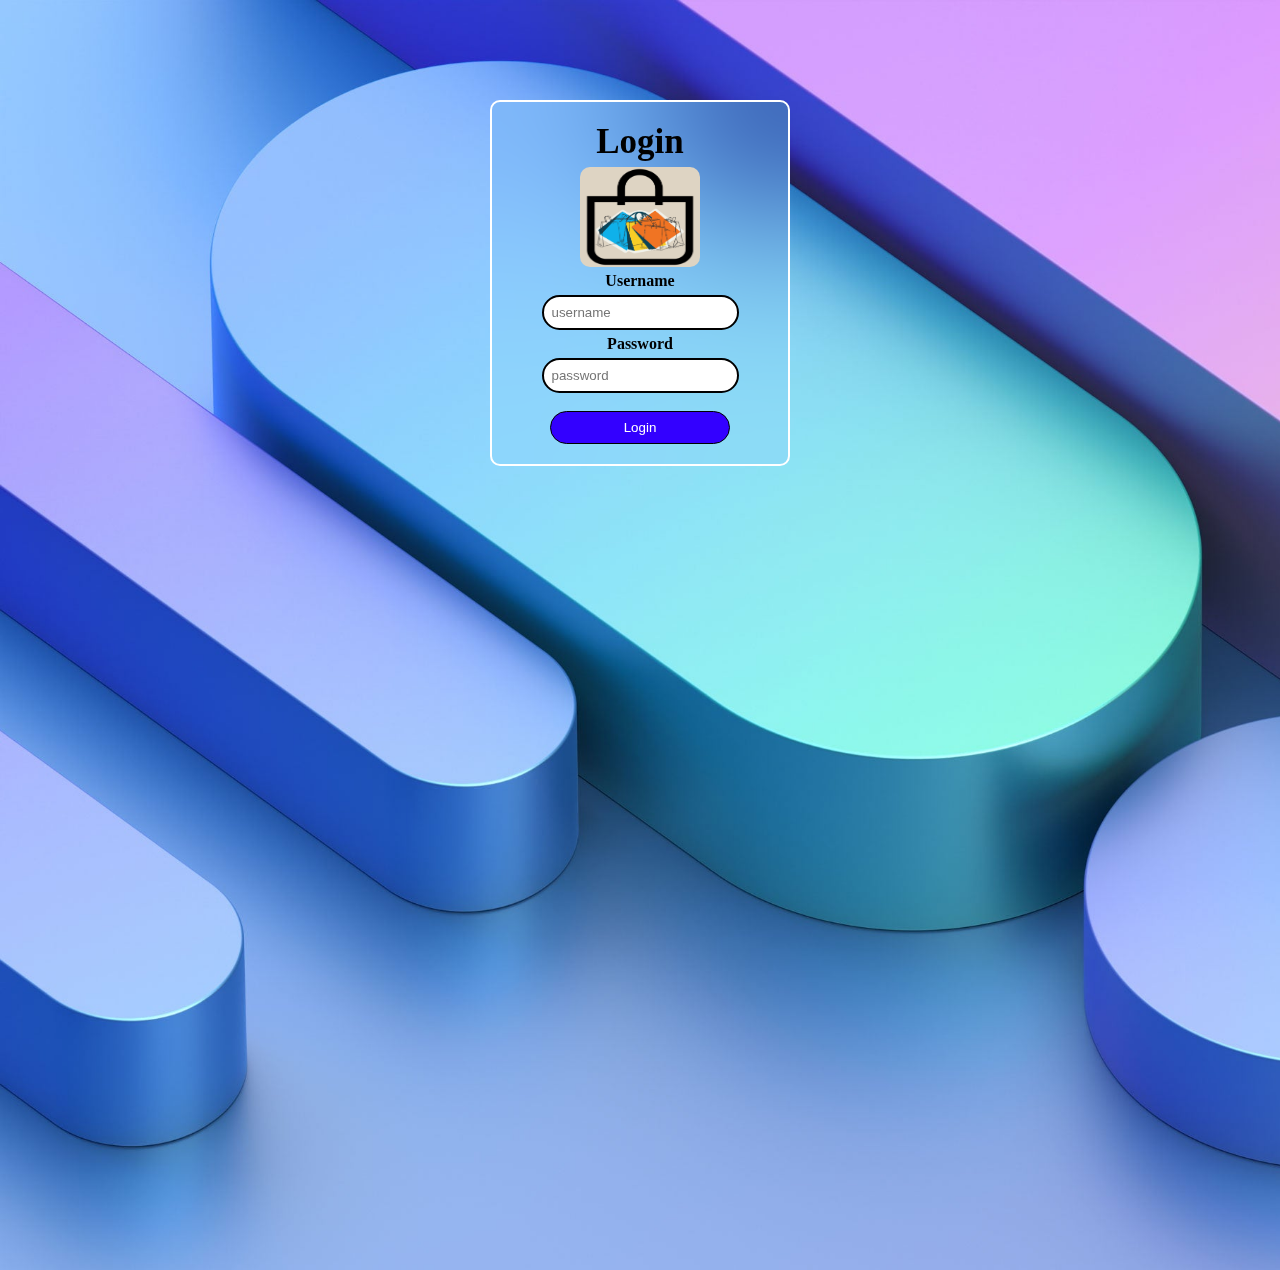
<file: index.html>
<!DOCTYPE html>
<html lang="en">
<head>
    <meta charset="UTF-8">
    <meta name="viewport" content="width=device-width, initial-scale=1.0">
    <title>Website</title>
    <link rel="stylesheet" href="style.css">
    <style>
        body{
           background-image: url(blogpost_portfolio.jpg);
           background-repeat: no-repeat;
           background-size: cover;
        }
    </style>
</head>
<body>
    <section>
      <div class="form-login">
        <div class="username">
            <h1 class="center">Login</h1>
            <img class="shop" src="the trio shop logo.png" alt="shop">
            <h4>Username</h4>
            <input type="email" placeholder="username" id="username">
        </div>
        <div class="Password">
            <h4>Password</h4>
            <input type="password" placeholder="password" id="password">
            <label id="correct"></label>
         </div>
         <br>
        <button class="Login" onclick="func()">Login</button>
      </div>
    </section>
    <script src="source.js"></script>
</body>
</html>
</file>
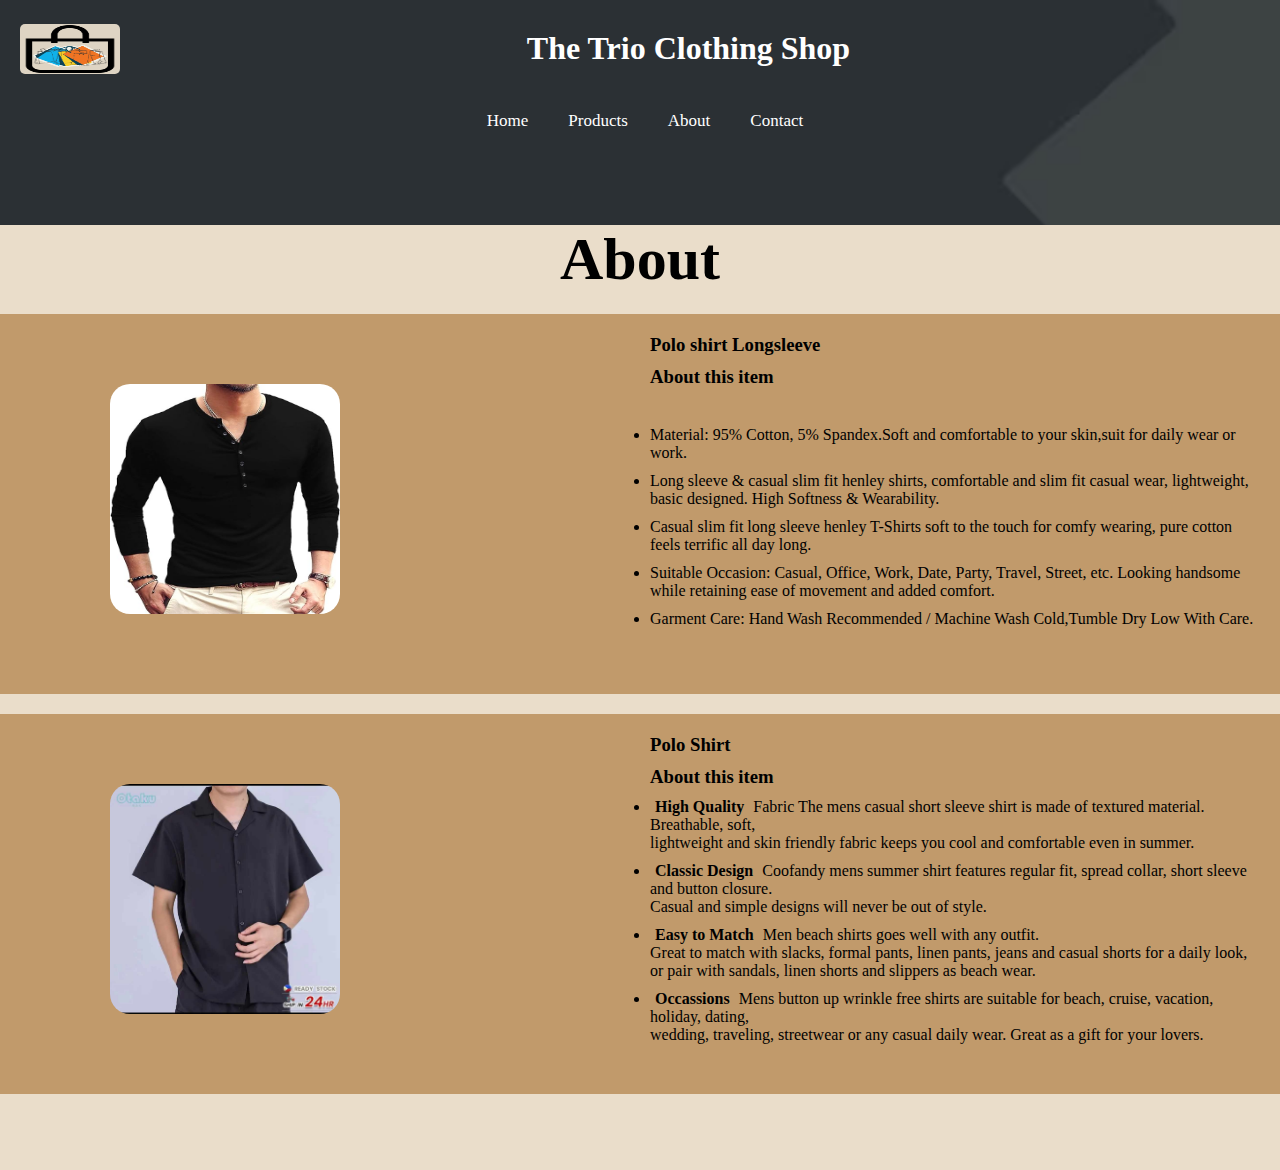
<file: about web.html>
<!DOCTYPE html>
<html lang="en">
<head>
    <meta charset="UTF-8">
    <meta name="viewport" content="width=device-width, initial-scale=1.0">
    <title>Website</title>
    <link rel="stylesheet" href="style.css">
    <style>
        .head{
            height: 25vh;
        } 
        .poloo{
            width:250px;
            height: 250px;
            padding: 10px;
            float: left;
            margin-top: 50px;
            border-radius: 30px;
            margin-left: 90px;
            border: none;
        }
        .about{
            background-color: #C19A6B;
            height: 380px;
            padding: 10px;
            align-items: center;
            margin-top: 20px;
            animation-name: bout ;
            animation-duration: 1s;
            animation-timing-function:ease-in ;
        }
   
        @keyframes bout{
            from{
            transform: translateX(-300px);
            opacity: 0;
        }
            to{
            transform: translateX(0);
            opacity: 1;
        }
         }
        .both{
            background-color: #C19A6B;
            height: 380px;
            padding: 10px;
            align-items: center;
            margin-top: 20px;
            animation-name: bout ;
            animation-duration: 1s;
            animation-timing-function:ease-in ;
        }
   
        @keyframes bout{
            from{
            transform: translateX(-300px);
            opacity: 0;
        }
            to{
            transform: translateX(0);
            opacity: 1;
        }
        }
        .bout{
            text-align: center;
        }
        .ab{
            margin: 10px;
            margin-left: 40pc;
            flex-grow: 1;
            
        }
        .ploshirt{
            padding-left: 50pc;
            width: 250px;
            height: 250px;
            float: left;
            padding: 10px;
            margin-top: 50px;
            border-radius: 30px;
            margin-left: 90px;
            border: none;
           
        }
        .plo{
            margin: 10px;
            margin-left: 40pc;
            flex-grow: 1;
            flex-basis: 200;
            
        }
        .container{
            display: flex;
            
        }
        .box{
            flex-grow: 1;
            flex-basis: 200;
        }
      
    </style>
</head>
<body>
    <div class="web">
        <header class="head">
            <div class="headd">
                <img id="bag" src="the trio shop logo.png" alt="bag " width="100" height="50px">
                 <h1 class="sh">The Trio Clothing Shop</h1>
            </div>
            <nav class="navbar">
                <ul>
                    <li><a class="animation" href="home.html">Home</a></li>
                    <li><a class="animation" href="shop.html">Products</a></li>
                    <li><a class="animation" href="about web.html">About</a></li>
                    <li><a class="animation" href="contact.html">Contact</a></li>
                </ul>
            </nav>
            <br>
        </header>
    </div>    

    <div class="container">
        <div class="box">
            <h2 class="bout">About</h2>
         <div class="about">
              <img class="poloo" src="polo itemm.jpg" alt="Polo shirt">
              <h3 class="ab">Polo shirt Longsleeve</h3>
              <h3 class="ab">About this item</h3> <br>
              <li class="ab">Material: 95% Cotton, 5% Spandex.Soft and comfortable to your skin,suit for daily wear or work.</li>
              <li class="ab">Long sleeve & casual slim fit henley shirts, comfortable and slim fit casual wear, lightweight, basic designed. High Softness & Wearability.</li>
              <li class="ab">Casual slim fit long sleeve henley T-Shirts soft to the touch for comfy wearing, pure cotton feels terrific all day long.</li>
              <li class="ab">Suitable Occasion: Casual, Office, Work, Date, Party, Travel, Street, etc. Looking handsome while retaining ease of movement and added comfort.</li>
              <li class="ab">Garment Care: Hand Wash Recommended / Machine Wash Cold,Tumble Dry Low With Care.</li>
         </div>
 
         <div class="both">
             <img class="ploshirt" src="black shirt.jpg" alt="polo shirt">
             <h3 class="plo">Polo Shirt</h3>
             <h3 class="plo">About this item</h3> 
             <li class="plo"><b>High Quality</b> Fabric The mens casual short sleeve shirt is made of textured material. Breathable, soft,<br> lightweight and skin friendly fabric keeps you cool and comfortable even in summer.</li>
             <li class="plo"><b>Classic Design</b> Coofandy mens summer shirt features regular fit, spread collar, short sleeve and button closure. <br> Casual and simple designs will never be out of style.</li>
             <li class="plo"><b>Easy to Match</b> Men beach shirts goes well with any outfit. <br> Great to match with slacks, formal pants, linen pants, jeans and casual shorts for a daily look, or pair with sandals, linen shorts and slippers as beach wear.</li>
             <li class="plo"><b>Occassions</b> Mens button up wrinkle free shirts are suitable for beach, cruise, vacation, holiday, dating, <br> wedding, traveling, streetwear or any casual daily wear. Great as a gift for your lovers.</li>
         </div>
        </div>
    </div>
    <script src="source.js"></script>
</body>
</html>
</file>
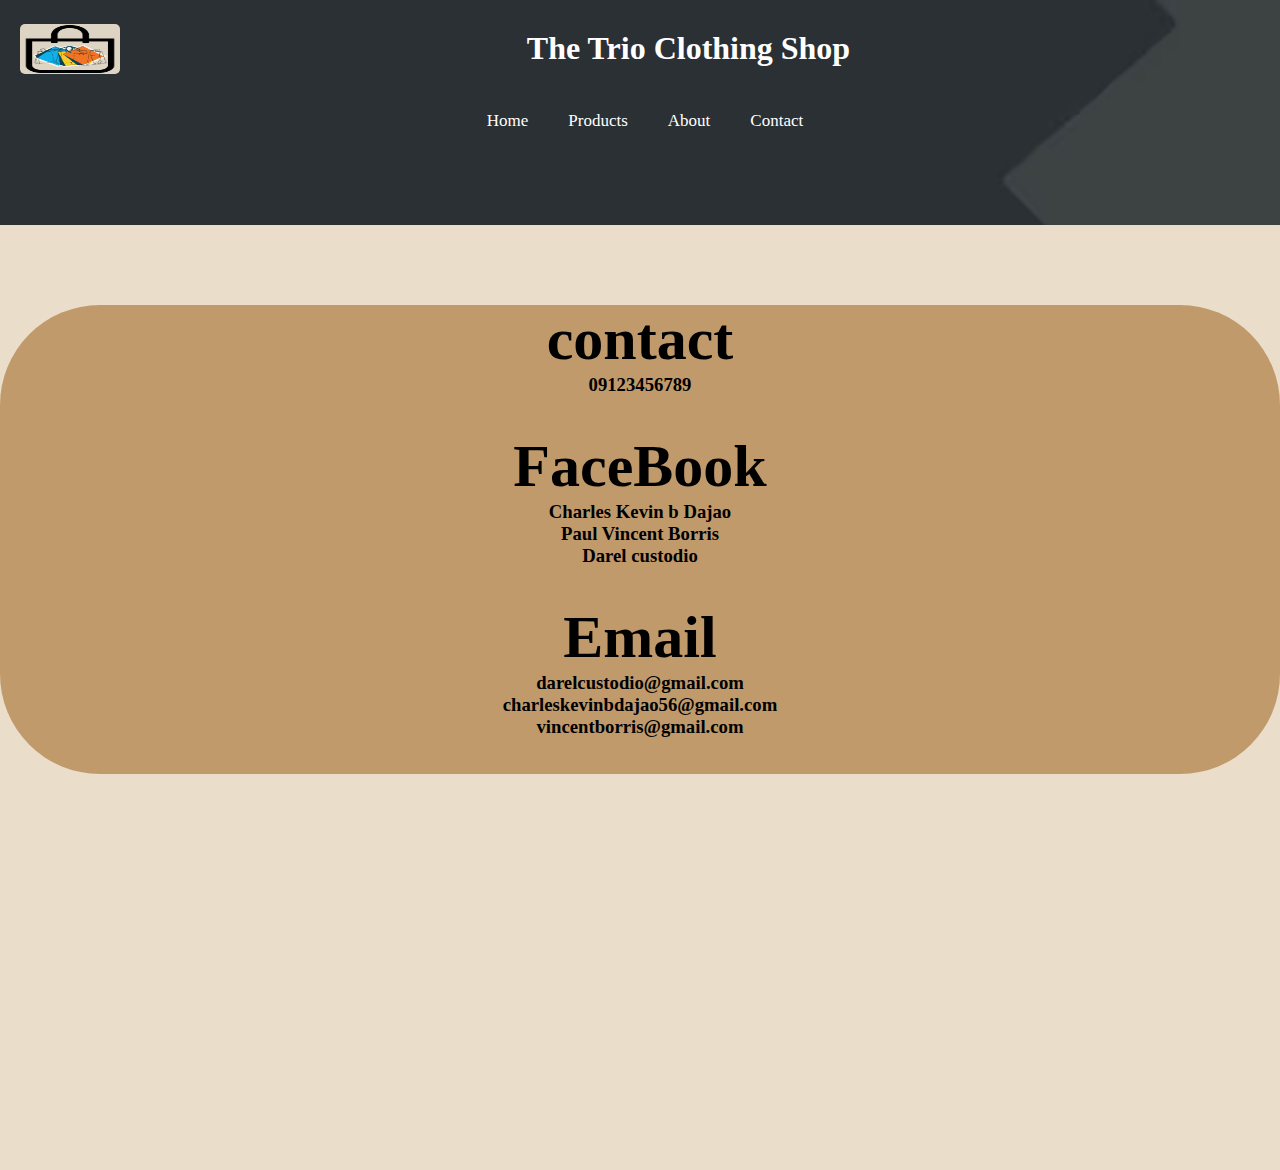
<file: contact.html>
<!DOCTYPE html>
<html lang="en">
<head>
    <meta charset="UTF-8">
    <meta name="viewport" content="width=device-width, initial-scale=1.0">
    <title>Website</title>
    <link rel="stylesheet" href="style.css">
    <style>
        .head{
            height: 25vh;
        }
        .contact{
            margin-top: 80px;
            background-color: #C19A6B;
            width: auto;
            border-radius: 100px;
            animation-name: bout ;
            animation-duration: 1s;
            animation-timing-function:ease-in ;
            flex: 1 0 240px;
        }
   
        @keyframes bout{
            from{
            transform: translateX(-300px);
            opacity: 0;
        }
            to{
            transform: translateX(0);
            opacity: 1;
        }
        }
    </style>
</head>
<body>
    <div class="web">
        <header class="head">
            <div class="headd">
                <img id="bag" src="the trio shop logo.png" alt="bag " width="100" height="50px">
                 <h1 class="sh">The Trio Clothing Shop</h1>
              </div>
            <nav class="navbar">
                <ul>
                    <li><a class="animation" href="home.html">Home</a></li>
                    <li><a class="animation" href="shop.html">Products</a></li>
                    <li><a class="animation" href="about web.html">About</a></li>
                    <li><a class="animation" href="contact.html">Contact</a></li>
                </ul>
            </nav>
            <br>
        </header>
        <div class="contact">
            <h2>contact</h2>
            <h3>09123456789</h3> <br> <br>
            <h2>FaceBook</h2>
            <h3>Charles Kevin b Dajao <br>Paul Vincent Borris <br>Darel custodio</h3> <br> <br>
            <h2>Email</h2>
            <h3>darelcustodio@gmail.com</h3>
            <h3><email>charleskevinbdajao56@gmail.com</email></h3>
            <h3><email>vincentborris@gmail.com</email></h3> <br> <br>
        </div>
    </div>    
</body>
<script src="source.js"></script>
</html>
</file>
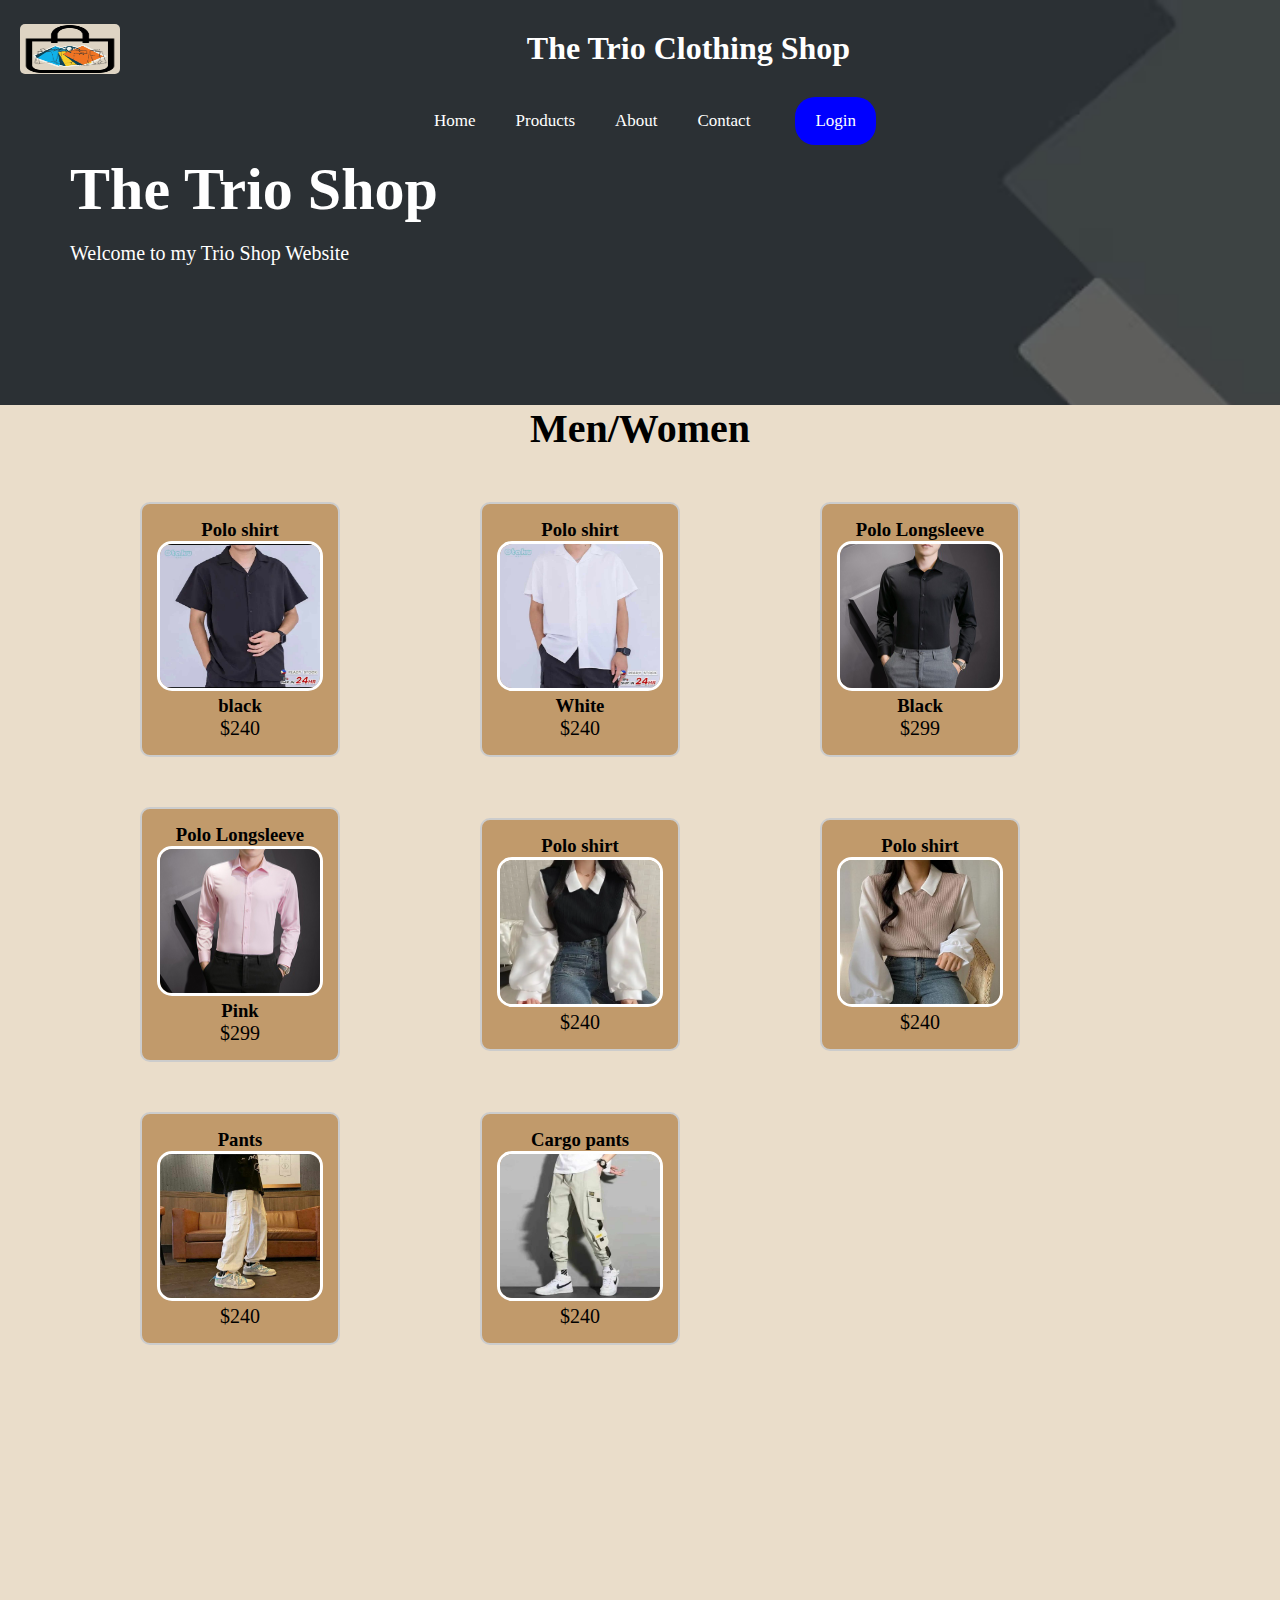
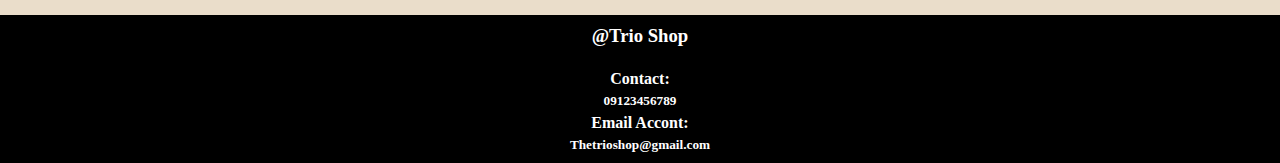
<file: home.html>
<!DOCTYPE html>
<html lang="en">
<head>
    <meta charset="UTF-8">
    <meta name="viewport" content="width=device-width, initial-scale=1.0">
    <title>Website</title>
    <link rel="stylesheet" href="style.css">
    <style>
        .shirt:hover{
            transform: scale(0.95);
            transform: translateY(-14px);
            transition: transform 0.3s;
            box-shadow: 1px 1px 5px rgb(0, 0, 0);
        }
    </style>
</head>
<body>
    <div class="web">
        <header>
          <div class="headd">
            <img id="bag" src="the trio shop logo.png" alt="bag " width="100" height="50px">
            <h1 class="sh">The Trio Clothing Shop</h1>
          </div>
            <nav class="navbar">
                <ul>
                    <li><a href="home.html">Home</a></li>
                    <li><a href="shop.html">Products</a></li>
                    <li><a href="about web.html">About</a></li>
                    <li><a href="contact.html">Contact</a></li>
                    <li><a class="log" href="index.html">Login</a></li>
                </ul>
            </nav>
           <div class="front"> 
             <h2 class="anime">The Trio Shop</h2>
             <br>
             <p class="home">Welcome to my Trio Shop Website</p>
           </div>
        </header>
    </div>    
    <h2 class="mens">Men/Women</h2>
   <div class="men">
     <div class="shirt"> 
         <h3>Polo shirt</h3>
         <img class="blk" src="black shirt.jpg" height="150px">
         <h3>black</h3>
         <p>$240</p>
     </div>

     <div class="shirt"> 
         <h3>Polo shirt</h3>
         <img class="blk" src="white shirt.jpg" height="150px">
         <h3>White</h3>
         <p>$240</p>
     </div>

     <div class="shirt"> 
         <h3>Polo Longsleeve</h3>
         <img class="blk" src="longs.jpg" height="150px">
         <h3>Black</h3>
         <p>$299</p>
     </div>

     <div class="shirt"> 
         <h3>Polo Longsleeve</h3>
         <img class="blk" src="polo longsleeve.jpg" height="150px">
         <h3>Pink</h3>
         <p>$299</p>
     </div>

     <div class="shirt"> 
         <h3>Polo shirt</h3>
         <img class="blk" src="wowan.webp" height="150px">
         <p>$240</p>
     </div>

     <div class="shirt"> 
         <h3>Polo shirt</h3>
         <img class="blk" src="female.jpg" height="150px">
         <p>$240</p>
     </div>

     <div class="shirt"> 
        <h3>Pants</h3>
        <img class="blk" src="pants kha.jpg" height="150px">
        <p>$240</p>
  </div>

    <div class="shirt"> 
        <h3>Cargo pants</h3>
        <img class="blk" src="pants.jpg" height="150px">
        <p>$240</p>
    </div>
    <footer>
        <div class="contact ">
          <h3>@Trio Shop</h3> <br>
          <h4 class="con">Contact:</h4>
          <h5 class="con">09123456789</h5>
          <h4 class="con">Email Accont:</h4>
          <h5 class="con">Thetrioshop@gmail.com</h5>
        </div>
     </footer>
  </div>
</body>
<script src="source.js"></script>
</html>
</file>
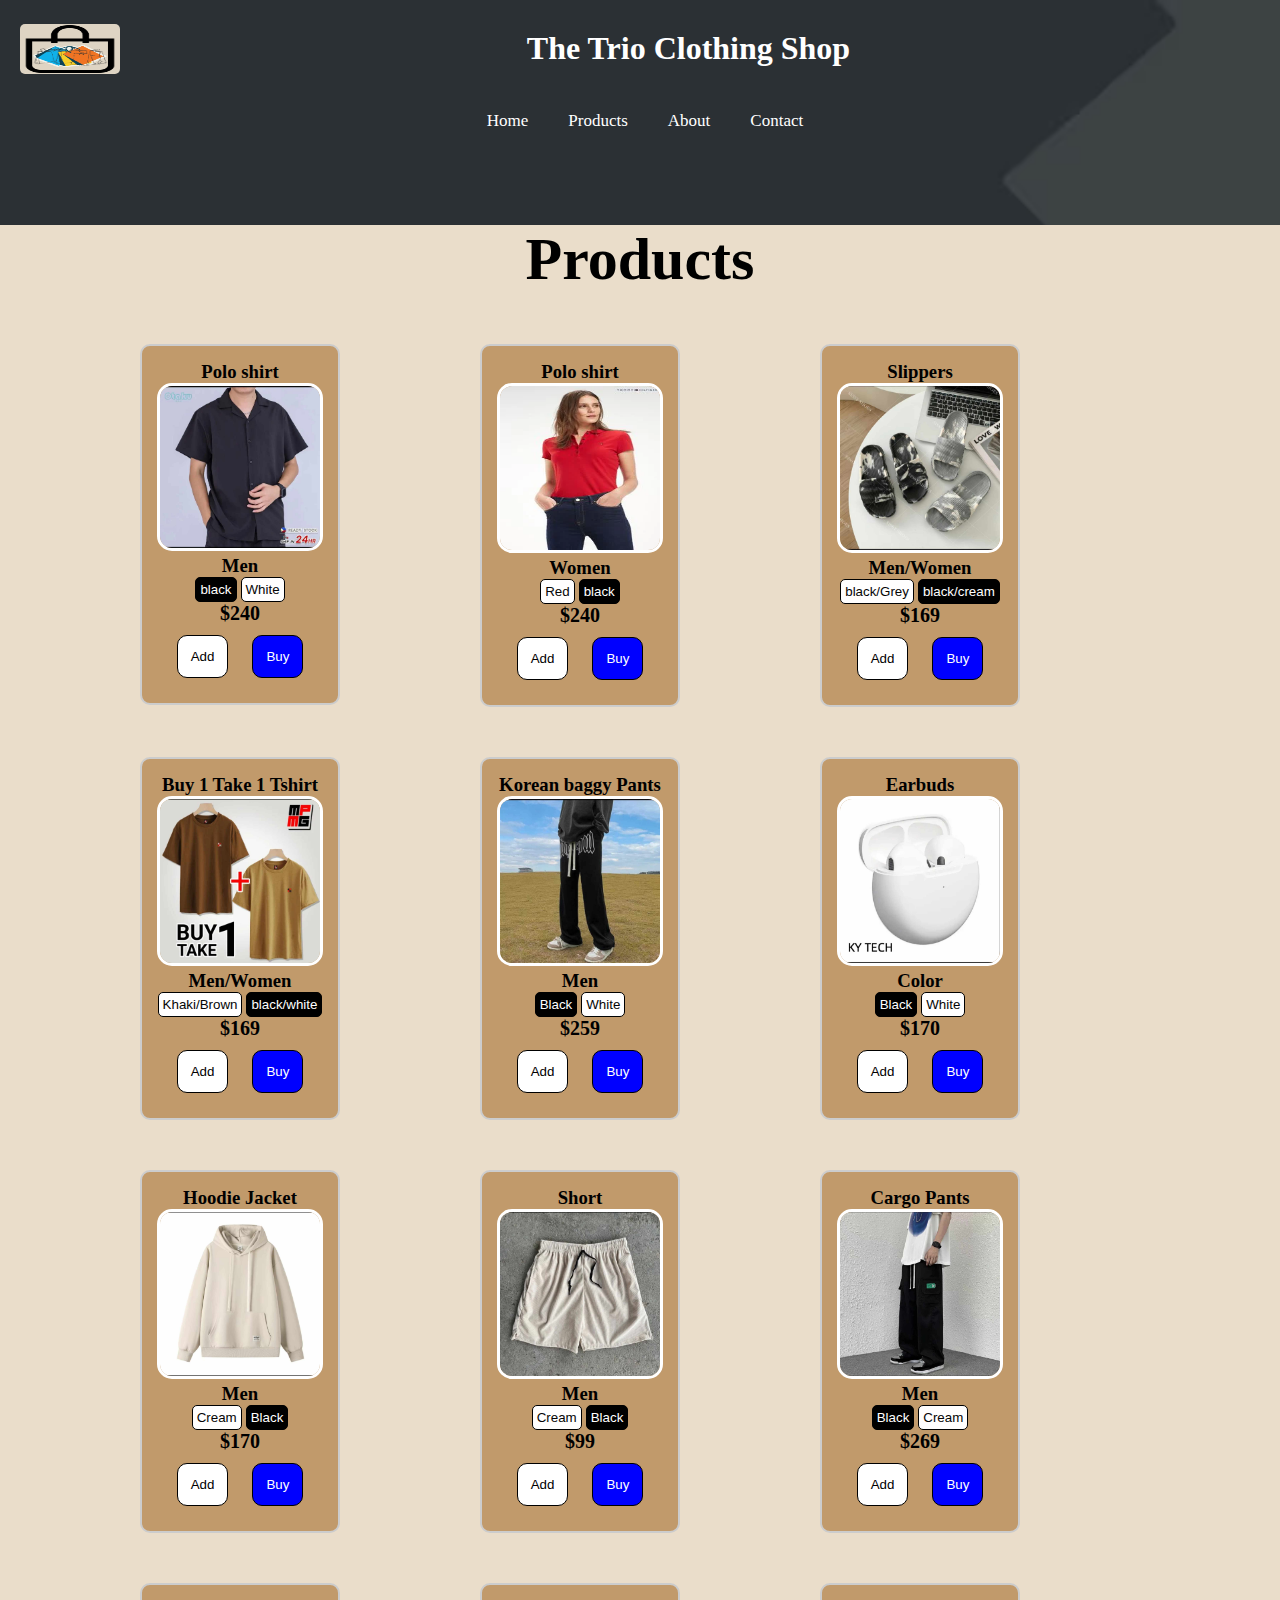
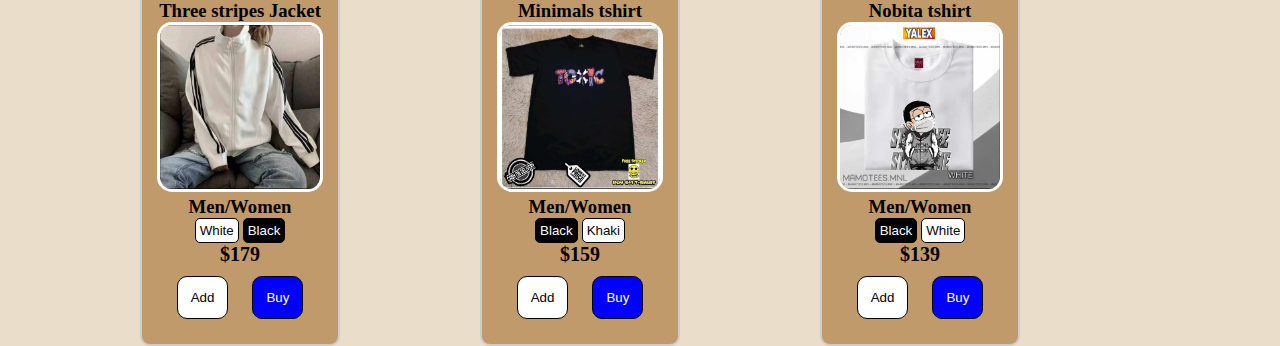
<file: shop.html>
<!DOCTYPE html>
<html lang="en">
<head>
    <meta charset="UTF-8">
    <meta name="viewport" content="width=device-width, initial-scale=1.0">
    <title>Website</title>
    <link rel="stylesheet" href="style.css">
    <style>
        .head{
            height: 25vh;
        }
    </style>
</head>
<body>
    <div class="web">
        <header class="head">
            <div class="headd">
                <img id="bag" src="the trio shop logo.png" alt="bag " width="100" height="50px">
                <h1 class="sh">The Trio Clothing Shop</h1>
            </div>
            <nav class="navbar">
                <ul>
                    <li><a class="animation" href="home.html">Home</a></li>
                    <li><a class="animation" href="shop.html">Products</a></li>
                    <li><a class="animation" href="about web.html">About</a></li>
                    <li><a class="animation" href="contact.html">Contact</a></li>
                </ul>
            </nav>
            <br>
        </header>
        <h2 class="proo">Products</h2>
        <div class="clot">
            <div class="shirt"> 
                <h3>Polo shirt</h3>
                <img id="white shirt.jpg" src="black shirt.jpg">
                <h3>Men</h3>
                <button id="black" onclick="myFunction()">black</button>
                <button id="white" onclick="myPaul()">White</button>
                <p><b>$240</b></p>
                <button class="add" onclick="Add()">Add</button>
                <button class="buy" onclick="Buyers()">Buy</button>
            </div>

            <div class="shirt"> 
                <h3>Polo shirt</h3>
                <img id="wen polo.jpg" src="women polo.webp" height="170px">
                <h3>Women</h3>
                <button id="white" onclick="myRed()">Red</button>
                <button id="black" onclick="myBlack()">black</button>
                <p><b>$240</b></p>
                <button class="add" onclick="Add()">Add</button>
                <button class="buy"  onclick="Buyers()">Buy</button>
            </div>

            <div class="shirt"> 
                <h3>Slippers</h3>
                <img id="tchin.jpg" src="tsini.jpg" height="170px">
                <h3>Men/Women</h3>
                <button id="white" onclick="myCine()">black/Grey</button>
                <button id="black" onclick="myCene()">black/cream</button>
                <p><b>$169</b></p>
                <button class="add" onclick="Add()">Add</button>
                <button class="buy" onclick="Buyers()" >Buy</button>
            </div>

            <div class="shirt"> 
                <h3>Buy 1 Take 1 Tshirt</h3>
                <img id="buy 1 balack white.jpg" src="buy 1 brown.jpg" height="170px">
                <h3>Men/Women</h3>
                <button id="white" onclick="mySell()">Khaki/Brown</button>
                <button id="black" onclick="myBuy()">black/white</button>
                <p><b>$169</b></p>
                <button class="add" onclick="Add()">Add</button>
                <button class="buy" onclick="Buyers()">Buy</button>
            </div>

            <div class="shirt"> 
                <h3>Korean baggy Pants</h3>
                <img id="White pants.jpg" src="black pants.jpg" height="170px">
                <h3>Men</h3>
                <button id="black" onclick="myPant()">Black</button>
                <button id="white" onclick="myPants()">White</button>
                <p><b>$259</b></p>
                <button class="add" onclick="Add()">Add</button>
                <button class="buy" onclick="Buyers()">Buy</button>
            </div>

            <div class="shirt"> 
                <h3>Earbuds</h3>
                <img id="ear black.jpg" src="ear white.jpg" height="170px">
                <h3>Color</h3>
                <button id="black" onclick="myEar()">Black</button>
                <button id="white" onclick="myEart()">White</button>
                <p><b>$170</b></p>
                <button class="add" onclick="Add()">Add</button>
                <button class="buy" onclick="Buyers()">Buy</button>
            </div>

            <div class="shirt"> 
                <h3>Hoodie Jacket</h3>
                <img id="hoodie black.jpg" src="hoodie cream.jpg" height="170px">
                <h3>Men</h3>
                <button id="white" onclick="myJacket()">Cream</button>
                <button id="black" onclick="myHoodie()">Black</button>
                <p><b>$170</b></p>
                <button class="add" onclick="Add()">Add</button>
                <button class="buy" onclick="Buyers()">Buy</button>
            </div>

            <div class="shirt"> 
                <h3>Short</h3>
                <img id="short black.jpg" src="short cream.jpg" height="170px">
                <h3>Men</h3>
                <button id="white" onclick="myCrm()">Cream</button>
                <button id="black" onclick="myBlk()">Black</button>
                <p><b>$99</b></p>
                <button class="add" onclick="Add()">Add</button>
                <button class="buy" onclick="Buyers()">Buy</button>
            </div>

            <div class="shirt"> 
                <h3>Cargo Pants</h3>
                <img id="cargo cream.jpg" src="cargo blk.jpg" height="170px">
                <h3>Men</h3>
                <button id="black" onclick="myGoo()">Black</button>
                <button id="white" onclick="myCar()">Cream</button>
                <p><b>$269</b></p>
                <button class="add" onclick="Add()">Add</button>
                <button class="buy" onclick="Buyers()">Buy</button>
            </div>
            <div class="shirt"> 
                <h3>Three stripes Jacket</h3>
                <img id="jacket blk.jpg" src="jacket whit.jpg" height="170px">
                <h3>Men/Women</h3>
                <button id="white" onclick="myJac()">White</button>
                <button id="black" onclick="myJack()">Black</button>
                <p><b>$179</b></p>
                <button class="add" onclick="Add()">Add</button>
                <button class="buy" onclick="Buyers()">Buy</button>
            </div>

            <div class="shirt"> 
                <h3>Minimals tshirt</h3>
                <img id="toxic khaki.jpg" src="toxic blk.jpg" height="170px">
                <h3>Men/Women</h3>
                <button id="black" onclick="myXic()">Black</button>
                <button id="white" onclick="myTox()">Khaki</button>
                <p><b>$159</b></p>
                <button class="add" onclick="Add()">Add</button>
                <button class="buy" onclick="Buyers()">Buy</button>
            </div>

            <div class="shirt"> 
                <h3>Nobita tshirt</h3>
                <img id="nobi blk.jpg" src="nobi white.jpg" height="170px">
                <h3>Men/Women</h3>
                <button id="black" onclick="myNobi()">Black</button>
                <button id="white" onclick="myBita()">White</button>
                <p><b>$139</b></p>
                <button class="add" onclick="Add()">Add</button>
                <button class="buy" onclick="Buyers()">Buy</button>
            </div>
        </div>
    </div>    
</body>
<script src="source.js"></script>
</html>
</file>
<file: style.css>
@import url('https://fonts.googleapis.com/css2?family=Poppins:ital,wght@0,100;0,200;0,300;0,400;0,500;0,600;0,700;0,800;0,900;1,100;1,200;1,300;1,400;1,500;1,600;1,700;1,800;1,900&display=swap');
body{
    margin: 0;
    padding: 0;
    background-color: #EADDCA;
    background-size: cover;
    height: 130vh;
}
b{
    padding: 5px;
}
header{
    background-image: url(geometric-dark-.avif);
    background-repeat: no-repeat;
    background-size: cover;
    height: 45vh;
    margin: 0%;
}
footer{
    text-align: center;
    background-color: black;
    padding: 10px;
    margin: 0%;
    min-width: 100%;
    flex-wrap: wrap;
    margin-top: 30vh;
    color: white;
    border-radius:top 20px;
}
.shirt{
    animation-name: slideInLeftt;
    animation-duration: 0.50s;
    animation-timing-function:ease-in ;
    cursor: pointer;
}
@keyframes slideInLeftt{
    from{
        transform: translateX(-300px);
        opacity: 0;
    }
    to{
        transform: translateX(0);
        opacity: 1;
    }
}
.mens{
    text-align: center;
    font-size: 40px;
}

.men{
    align-items: center;
    margin-left:auto;
    margin-right:auto;
    min-width: 100%;
    flex-wrap: wrap;
    display: flex;
    max-width: 780px;
    min-height: 350px;
    animation-name: slideInLeft ;
    animation-duration: 1s;
    animation-timing-function:ease-in ;
   
}
@keyframes slideInLeft{
    from{
        transform: translateX(-300px);
        opacity: 0;
    }
    to{
        transform: translateX(0);
        opacity: 1;
    }
}
.email{
    align-items: center;
    color:white;
}
.contact{
    min-height: 100%;
    min-width: 100%;
}
.em{
    color: white;
}
.con{
    text-align: center;
    color: white;
}
h2{
    font-size: 60px;
}
.anime{
    width: 100%;
    white-space: nowrap;
    overflow: hidden;
    animation:
    typing 2s,
    cursor .4s step-end infinite alternate;
}
@keyframes cursor{
    50%{border-color:transparent}
}
@keyframes typing{
    from{width: 0}
}
.front{
    color: white;
    margin-left: 70px;
    align-items: center;
    display: inline-block;
}
.sh{
    color: white;
    padding-top: 10px;
    padding: 10px;
    margin-left: 32%;
}
.animation{
    padding-bottom: 5px;
}
nav{
    display: flex;
    justify-content: center;
    text-decoration: none;
    border-radius: 20px;
    width: 400px;
    margin-left: auto;
    margin-right: auto;
    padding-bottom:10px;
    color: white;
}
nav ul{
    display: flex;
}
ul li{
    list-style: none;
}
li a{
    padding: 20px;
}
.form-login{
    background: transparent;
    backdrop-filter: blur(80px);
    width: 300px;
    border: solid rgb(255, 255, 255) 2px;
    padding: 20px;
    border-radius: 10px;
    margin-left: auto;
    margin-right: auto;
    margin-top: 100px;
}
#correct{
    text-align: center;
    margin-left: auto;
    margin-right: auto;
    display: block;
    color: red;
}
input{
    padding:8px;
    margin-left: auto;
    margin-right: auto;
    display: block;
    border-radius: 50px;
    border: solid black 2px;
}
.Login{
    padding: 8px;
    align-items: center;
    margin-left: auto;
    margin-right: auto;
    display: block;
    width: 180px;
    border-radius: 50px;
    background-color: rgb(51, 0, 255);
    color: white;
    border: solid black 1px;
}
h4{
    text-align: center;
    padding: 5px;
    color: white;
}

.center{
    text-align: center;
    font-size: 35px;
    padding-bottom: 5px;
    color: rgb(0, 0, 0);
}
.shop{
    width: 120px;
    height: 100px;
    margin-right: auto;
    margin-left: auto;
    display: block;
    border-radius: 10px;
    border: none;
}
.Login:hover{
    transform: scale(0.95);
    border: solid white 2px;
}
*, *::before,
   *::after {
    margin: 0;
    padding: 0;
    box-sizing: border-box;
}
a.animation {
    text-decoration: none;
    color: inherit;
}
.animation {
    display: inline-block;
    padding-bottom: 0.25rem;
    position: relative;
}
.sign{
    text-decoration: none;
    color: white;
    margin-left: 80%;
    border: solid black 2px;
    border-radius: 10px;
    width: 100px;
    padding: 5px;
    background-color: rgb(68, 68, 243);
}
.log{
    margin-left: 25px;
    background-color: blue;
    color: white;
    border-radius: 20px;
    transition: transform 0.3s;
}
.log:hover{
    transform: translateY(-8px);
}
.navbar {
    top: 0;
    width: 100%;
    outline-width: 2px;
    box-shadow: inset 0 0 0 0 #fff700;
    padding-left: 10px;
}


/*Navigation bar's text*/

.navbar a {
    float: left;
    display: block;
    color: #ffffff;
    text-align: center;
    padding: 14px 20px;
    text-decoration: none;
    font-size: 17px;
}


/*Navigation bar's hover animation*/

.navbar a:hover {
    color: rgb(0, 0, 0);
    transition: ease-out 0.5s;
    box-shadow: inset 100px 0 0 0 #00ffff
}

.navbar{
    -webkit-animation: slide-fwd-center 0.45s cubic-bezier(0.250, 0.460, 0.450, 0.940) both;
    animation: slide-fwd-center 0.45s cubic-bezier(0.250, 0.460, 0.450, 0.940) both;
    }
div.shirt {
    background-color: #C19A6B;
    flex-wrap: wrap;
    border: 2px solid #ccc;
    float: left;
    width: 200px;
    margin-left: 140px;
    margin-top: 50px;
    padding: 10px;
    border-radius: 10px;
}
      
div.shirt img {
    width: 100%;
    border-radius: 15px;
    min-height: 80%;
    max-height: 250px;
    flex: 1 0 240px;
}
div.tshirt{
    width: 150%;
    height: 150px;
    align-items: center;
    margin: 10px;
}
div.buttons{
    margin-left: auto;
}
img{
    border: solid white 3px;
}
      
div.shirt {
    padding: 15px;
    text-align: center;
}
h4{
    text-align: center;
    color: black;
}
.number{
    align-items: center;
}
#learn{
    margin-left: 50px;
    padding: 5px;
}
#black{
    border: solid black 1px;
    padding: 4px;
    color: white;
    background-color: black;
    border-radius: 5px;
}
#white{
    border: solid black 1px;
    padding: 4px;
    border-radius: 5px;
    color: rgb(5, 5, 5);
    background-color: rgb(255, 254, 254);
}
#black:hover{
    transform: scale(0.90);
    border: solid rgb(255, 255, 255) 1px;
}
#white:hover{
    transform: scale(0.90);
    border: solid rgb(1, 1, 1) 1px;
}
.buy:hover{
    transform: scale(0.90);
}
.add:hover{
    transform: scale(0.90);
}
.buy{
    padding: 13px;
    background-color: blue;
    color: white;
    border-radius: 10px;
    border: solid black 1px;
    margin: 10px;
}
p{
    font-size: 20px;
}
.proo{
    text-align: center;
}
.add{
    background-color: white;
    color: black;
    padding: 13px;
    border-radius: 10px;
    border: solid black 1px;
    margin: 10px;
}
.contact{
    align-items: center;
    text-align: center;
}
.headd{
    display: flex;
    text-align: center;
    align-items: center;
    padding: 20px;
}
div.sh{
    flex-grow: 1;
    flex-basis: 200;
}
#bag{
    float: left;
    border: none;
    border-radius: 5px;
}
</file>
